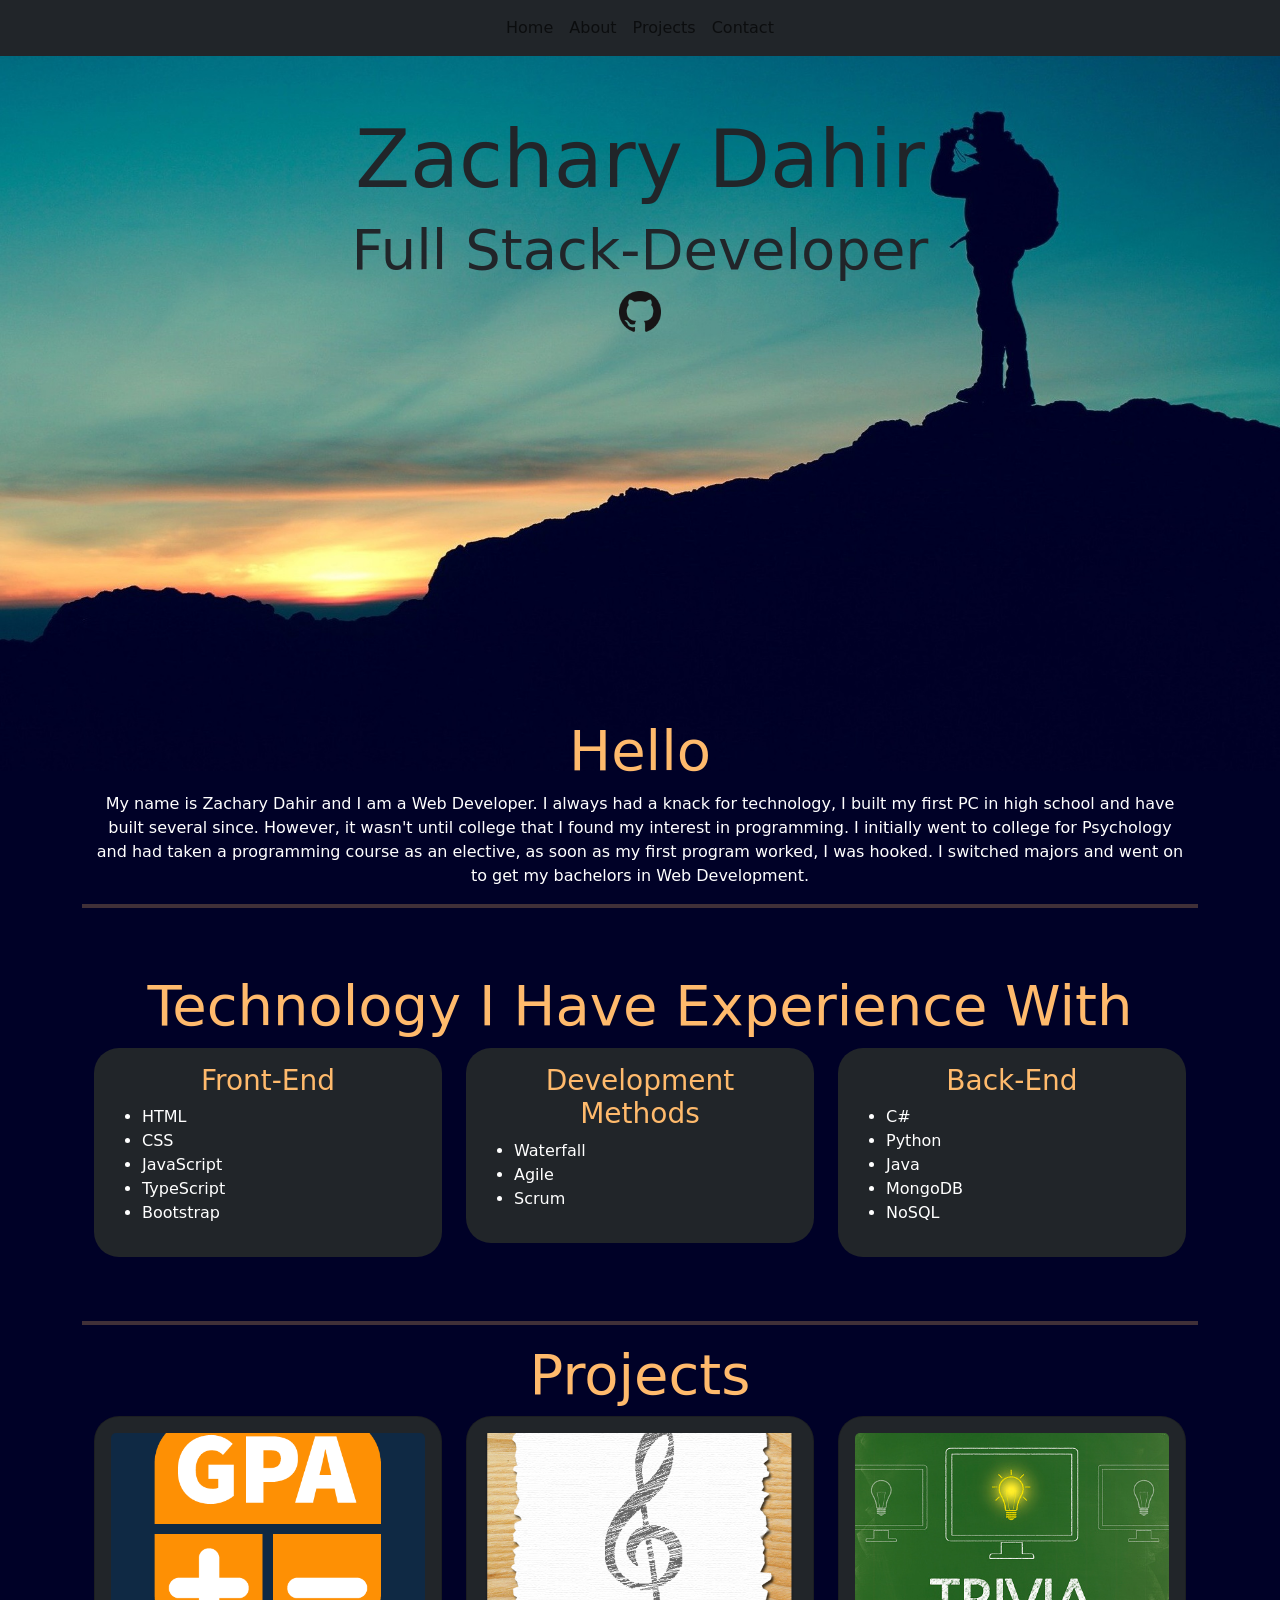
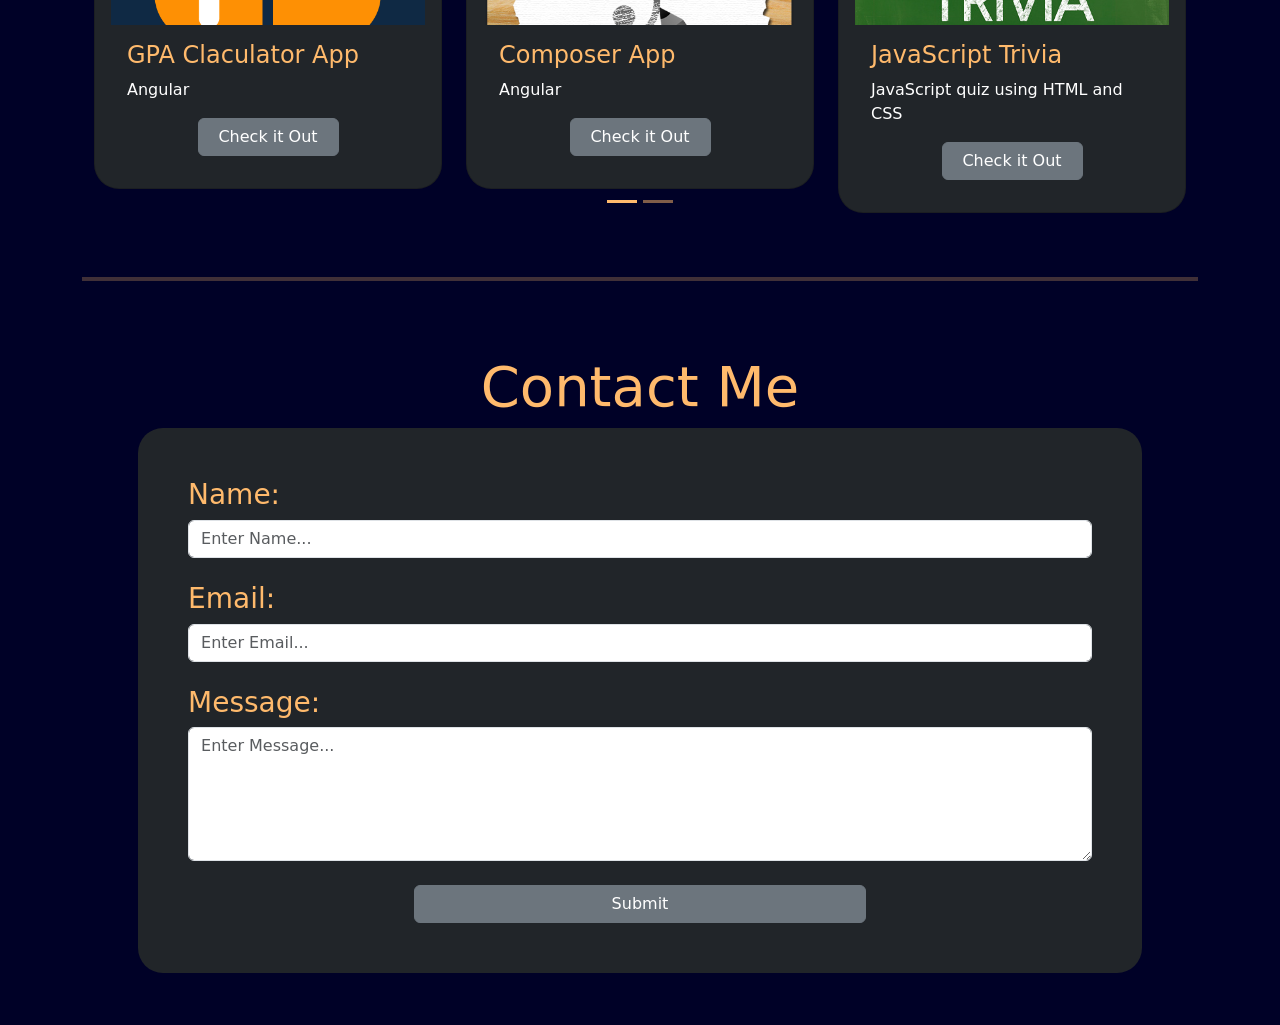
<file: index.html>
<!--
; Title: Personal Portfolio
; Author: Zach Dahir
; Date: 7-6-22
-->
<!DOCTYPE html>
<html lang="en">
<head>
    <meta charset="UTF-8">
    <meta name="description" content="Portfolio">
    <meta name="author" content="Zach Dahir">
        

    <link href="https://cdn.jsdelivr.net/npm/bootstrap@5.1.1/dist/css/bootstrap.min.css" rel="stylesheet">
    <script src="https://cdn.jsdelivr.net/npm/bootstrap@5.1.1/dist/js/bootstrap.bundle.min.js"></script>

    <link rel="stylesheet" href="style.css">
    
        
    <title>Zach Dahir</title>
</head>

<body class="bg"  style="background-image: url('images/bg.jpg');">
    <div id="top"></div>
    <nav class="navbar navbar-expand-sm bg-dark justify-content-center fixed-top">
        <ul class="navbar-nav">
            <li class="nav-item">
                <a class="nav-link" href="#top"> Home</a>
            </li>
            <li class="nav-item">
                <a class="nav-link" href="#about"> About</a>
            </li>
            <li class="nav-item">
                <a class="nav-link" href="#projects"> Projects</a>
            </li>
            <li class="nav-item">
                <a class="nav-link" href="#contact"> Contact</a>
            </li>
        </ul>
    </nav>

    <div class="head">
        <h1 class="text-center display-1 pt-5">Zachary Dahir</h1>
        <h2 class="text-center display-4 font-weight-bold">Full Stack-Developer</h2>
        <a href="https://github.com/zachdahir?tab=repositories">
            <img  class="center" src="images/github.png" alt="github logo" style="width:42px;height:42px;">
        </a>
    </div>

    <div class="container"  id="about">
    <div class="container">
        <h2 class="text-center orange display-4">Hello</h2>
        <p  class="text-center"> 
            My name is Zachary Dahir and I am a Web Developer. I always had a knack for technology, 
            I built my first PC in high school and have built several since. However, it wasn't until 
            college that I found my interest in programming. I initially went to college for Psychology 
            and had taken a programming course as an elective, as soon as my first program worked, I was hooked. 
            I switched majors and went on to get my bachelors in Web Development. 
        </p>
    </div>

<hr>

<h2 class="text-center orange display-4 pt-5">Technology I Have Experience With</h2>
        <div class="container pb-5">
            <div class="row">
                <div class="col-sm-4">
                    <div class="container p-3 bg-dark skills">
                        <h3 class="text-center orange">Front-End</h3>
                        <ul>
                            <li>HTML</li>
                            <li>CSS</li>
                            <li>JavaScript</li>
                            <li>TypeScript</li>
                            <li>Bootstrap</li>
                        </ul>
                    </div>
                </div>
                <div class="col-sm-4">
                    <div class="container p-3 bg-dark skills">
                        <h3 class="text-center orange">Development Methods</h3>
                        <ul>
                            <li>Waterfall</li>
                            <li>Agile</li>
                            <li>Scrum</li>
                        </ul>
                    </div>
                </div>
                <div class="col-sm-4">
                    <div class="container p-3 bg-dark skills">
                        <h3 class="text-center orange">Back-End</h3>
                        <ul>
                            <li>C#</li>
                            <li>Python</li>
                            <li>Java</li>
                            <li>MongoDB</li>
                            <li>NoSQL</li>
                        </ul>
                    </div>
                </div>
            </div>
        </div>
        <hr>
        
        <div class='container pb-5' id='projects'>
            <h2 class="text-center orange display-4">Projects</h2>

            <!-- Carousel Slides-->
            <div id="demo" class="carousel slide" style="height: 30%;" data-ride="carousel">

                <!-- Carousel Slide Control-->
                <div class="carousel-indicators mb-0">
                    <button type="button" data-bs-target="#demo" data-bs-slide-to="0" class="active" aria-current="true" aria-label="Slide 1"></button>
                    <button type="button" data-bs-target="#demo" data-bs-slide-to="1" aria-label="Slide 2"></button>
                  </div>
    
                <div class="carousel-inner">

                     <!-- Carousel row start-->
                     <div class="carousel-item active">
                        <div class="row">
                            <div class="col-sm-4">
                                <div class=" card p-3 bg-dark skills">
                                <img src="images/gpa.png" class="card-img-top"  alt="cog">
                                    <div class="card-body">                                        
                                        <h4 class="orange">GPA Claculator App</h4>
                                        <p>Angular</p>
                                        <a href="https://zachdahir.github.io/GPA-Calculator/" class="btn btn-secondary center" target="_blank">Check it Out</a>
                                    </div>
                                </div>
                            </div>
                        
    
                            <div class="col-sm-4">
                                <div class=" card p-3 bg-dark skills">
                                <img src="images/comp.png" class="card-img-top" alt="cog">
                                    <div class="card-body">
                                        <h4 class="orange">Composer App</h4>
                                        <p>Angular</p>
                                        <a href="https://zachdahir.github.io/composer-app/"  class="btn btn-secondary center" target="_blank">Check it Out</a>
                                    </div>
                                </div>
                            </div>
                        
                            <div class="col-sm-4">
                                <div class=" card p-3 bg-dark skills">
                                    <img src="images/trivia.jpg" class="card-img-top" alt="cog">
                                        <div class="card-body">
                                        <h4 class="orange">JavaScript Trivia</h4>
                                        <p>JavaScript quiz using HTML and CSS</p>
                                        <a href="https://zachdahir.github.io/simple.github.io/"  class="btn btn-secondary center" target="_blank">Check it Out</a>
                                    </div>
                                </div>
                            </div>
                        </div>
                    </div>
                    <div class="carousel-item">

                        <!-- Carousel row start-->
                        <div class="row">
                            <div class="col-sm-4">
                                <div class=" card p-3 bg-dark skills">
                                    <img src="images/bucket.png" class="card-img-top">
                                    <div class="card-body">
                                        <h4 class="orange">Nodebucket</h4>
                                        <p>Task Managment App using the MEAN Stack</p>
                                        <a href="https://dahir-nodebucket.herokuapp.com/#/session/signin"  class="btn btn-secondary center" target="_blank">Check it Out</a>
                                    </div>
                                </div>
                            </div>
        
                            <div class="col-sm-4">
                                <div class=" card p-3 bg-dark skills">
                                <img src="images/repair.jpg" class="card-img-top">
                                    <div class="card-body">
                                        <h4 class="orange">Bobs Computer Repair Shop</h4>
                                        <p>Repair Shop cite using  MEAN Stack</p>
                                        <a href="http://bobscrs.herokuapp.com/#/session/sign-in"  class="btn btn-secondary center" target="_blank">Check it Out</a>
                                    </div>
                                </div>
                            </div>
        
                            <div class="col-sm-4">
                                <div class=" card p-3 bg-dark skills">
                                <img src="images/books.png" class="card-img-top">
                                    <div class="card-body">
                                        <h4 class="orange">In-N-Out Books</h4>
                                        <p>Book Store App using Angular</p>
                                        <a href="https://zachdahir.github.io/in-n-out-books/"  class="btn btn-secondary center" target="_blank">Check it Out</a>
                                    </div>
                                </div>
                            </div>
                        </div>
                    </div>
                    <!-- Carousel row end-->
                </div>
            </div>
        </div>
        <hr>
        <div class="container contact mb-5 pb-1">
            <h2 class="text-center display-4 orange" id="contact">Contact Me</h2>
            
            <form action="mailto:zachdahir@hotmail.com" method="post" enctype="text/plain" class="bg-dark skills">
                <div class="form-group">
                    <label for="name"><h3>Name:</h3></label>
                    <input type="text" id="name" placeholder="Enter Name..." class="form-control">
                </div>
        
                <br>
        
                <div class="form-group">
                    <label for="email"><h3>Email:</h3></label>
                    <input type="email" id="name" placeholder="Enter Email..." class="form-control">
                </div>
        
                <br>
        
                <div class="form-group">
                    <label for="comment"><h3>Message:</h3></label>
                    <textarea id="comment" placeholder="Enter Message..." rows="5" class="form-control"></textarea>
                </div>
                <br>
                <button type="submit" class="btn btn-secondary center">Submit</button>
            </form>
        </div>
    </div>
</body>
</html>
</file>
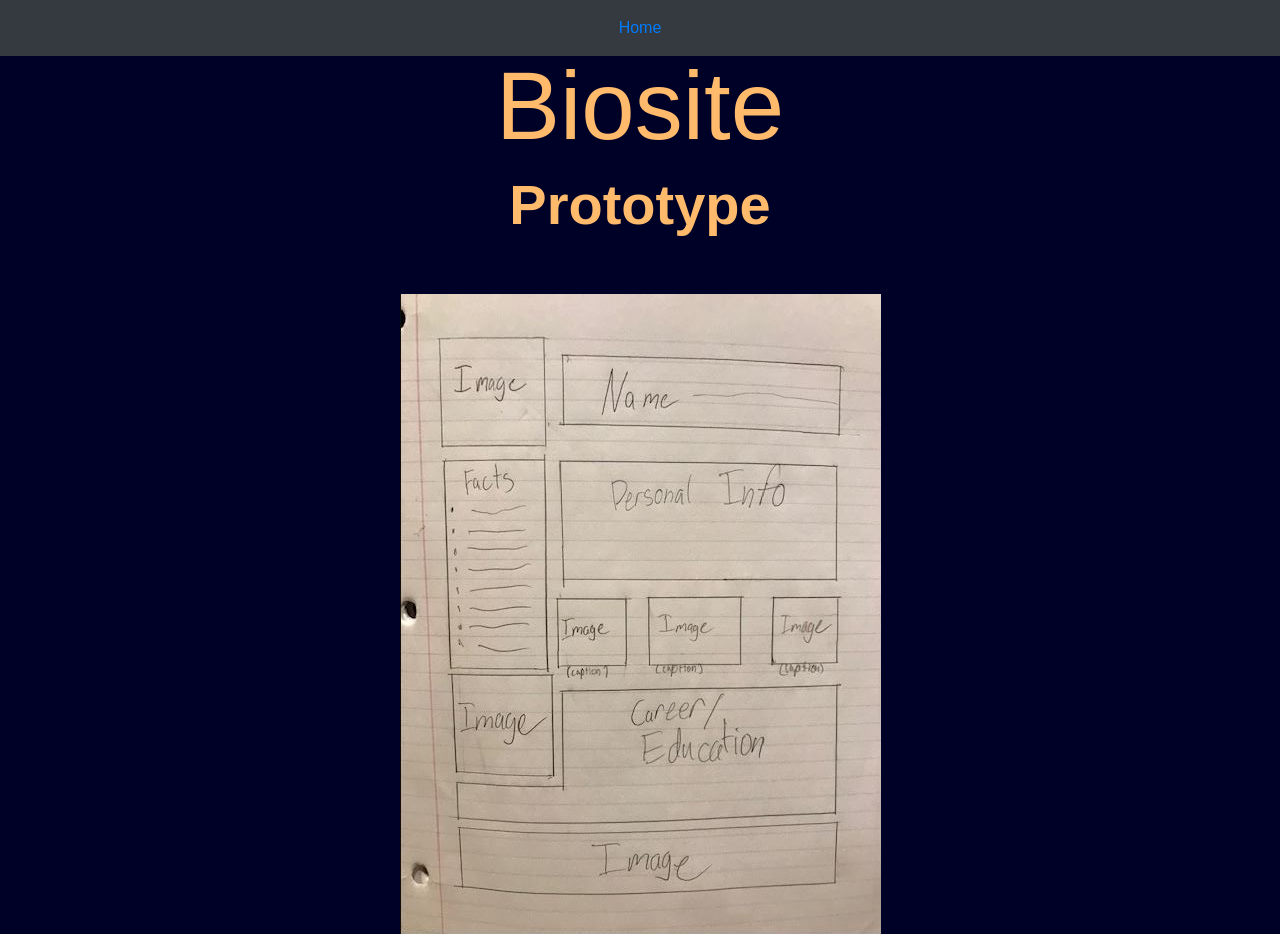
<file: biosite.html>
<!DOCTYPE html>
<html lang="en">

<head>
    <meta charset="UTF-8">
    <meta name="description" content="Portfolio">
    <meta name="author" content="Zach Dahir">
        
    <link rel="stylesheet" href="https://maxcdn.bootstrapcdn.com/bootstrap/4.4.1/css/bootstrap.min.css">
    <link rel="stylesheet" href="style.css">
        
    <title>biosite</title>
</head>

<body>
    <nav class="navbar navbar-expand-sm bg-dark justify-content-center fixed-top">
        <ul class="navbar-nav">
            <li class="nav-item">
                <a class="nav-link" href="index.html"> Home</a>
            </li>
        </ul>
    </nav>

<h1 class="text-center display-1 pt-5 orange" id="top">Biosite</h1>
<h2 class="text-center pb-5 display-4 font-weight-bold orange">Prototype</h2>
<img class="mx-auto d-block" src="images/bio1.JPG" alt="Biosite Prototype">
</body>
</html>
</file>
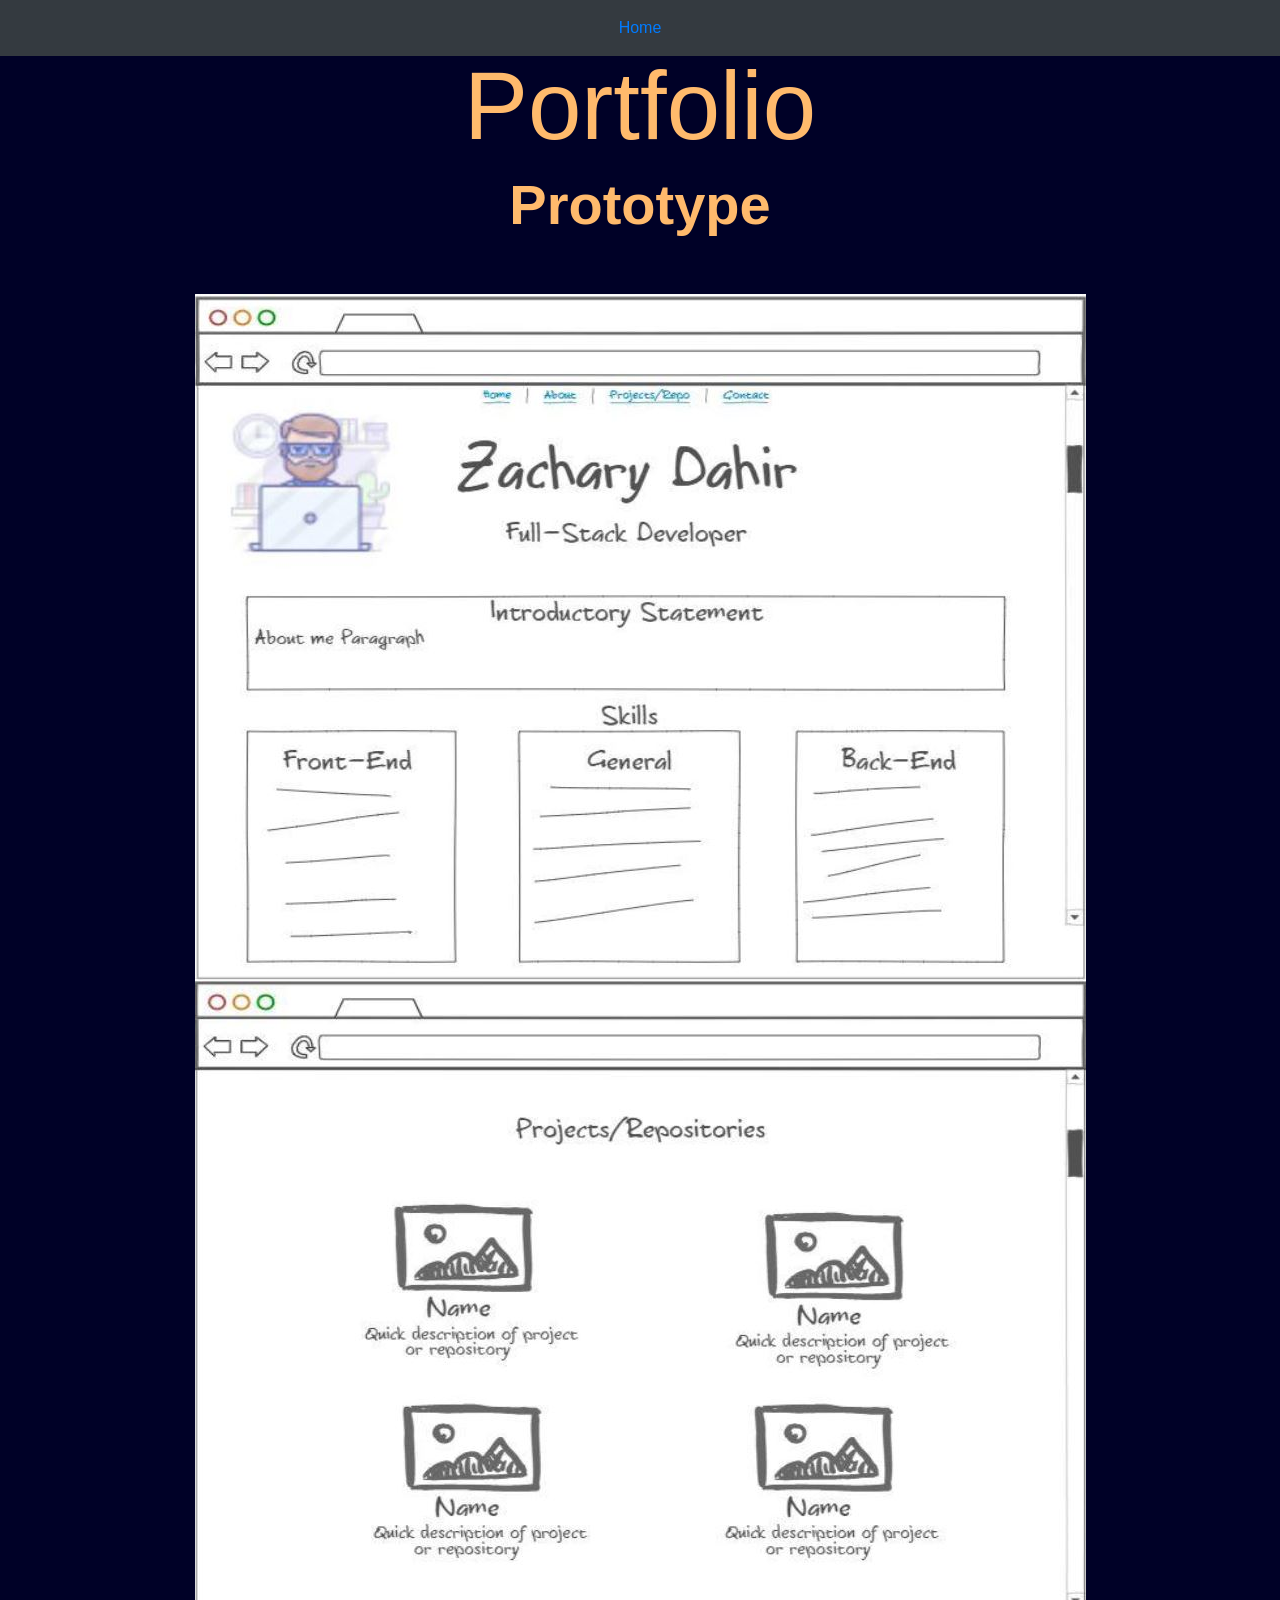
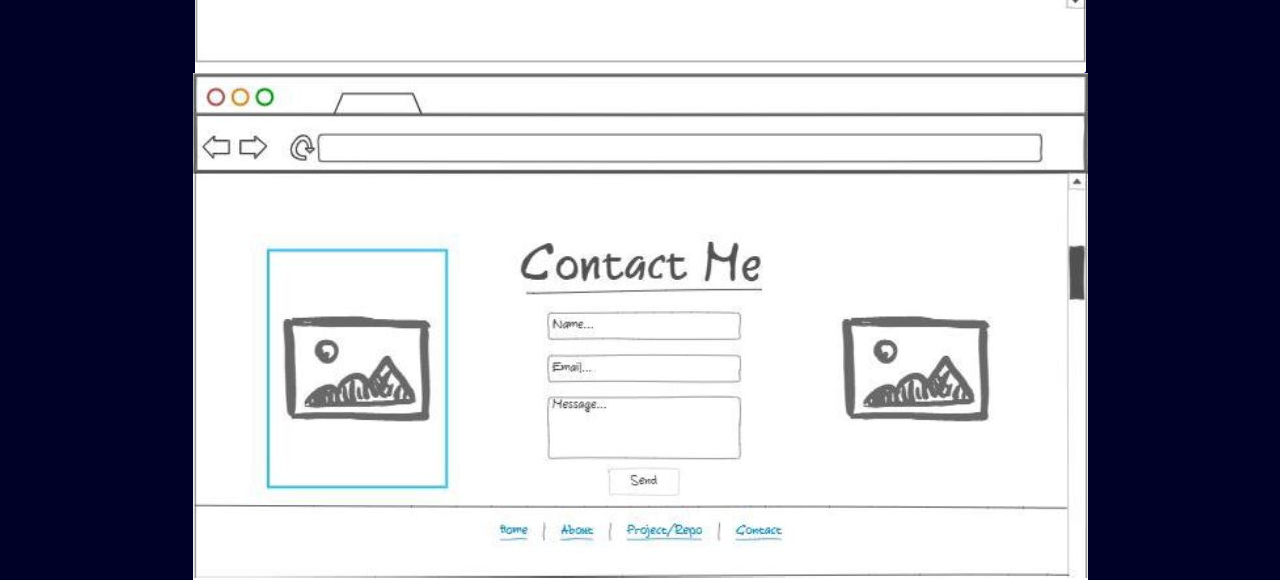
<file: proto.html>
<!DOCTYPE html>
<html lang="en">

<head>
    <meta charset="UTF-8">
    <meta name="description" content="Portfolio">
    <meta name="author" content="Zach Dahir">
        
    <link rel="stylesheet" href="https://maxcdn.bootstrapcdn.com/bootstrap/4.4.1/css/bootstrap.min.css">
    <link rel="stylesheet" href="style.css">
        
    <title>Proto</title>
</head>

<body>
<nav class="navbar navbar-expand-sm bg-dark justify-content-center fixed-top">
    <ul class="navbar-nav">
        <li class="nav-item">
            <a class="nav-link" href="index.html"> Home</a>
        </li>
    </ul>
</nav>

<h1 class="text-center display-1 orange pt-5" id="top">Portfolio</h1>
<h2 class="text-center pb-5 display-4 font-weight-bold orange">Prototype</h2>
<img class="mx-auto d-block" src="images/port1.JPG" alt="home page">
<img class="mx-auto d-block" src="images/port2.JPG" alt="projects page">
<img class="mx-auto d-block" src="images/port3.JPG" alt="contact page">
</body>
</html>
</file>
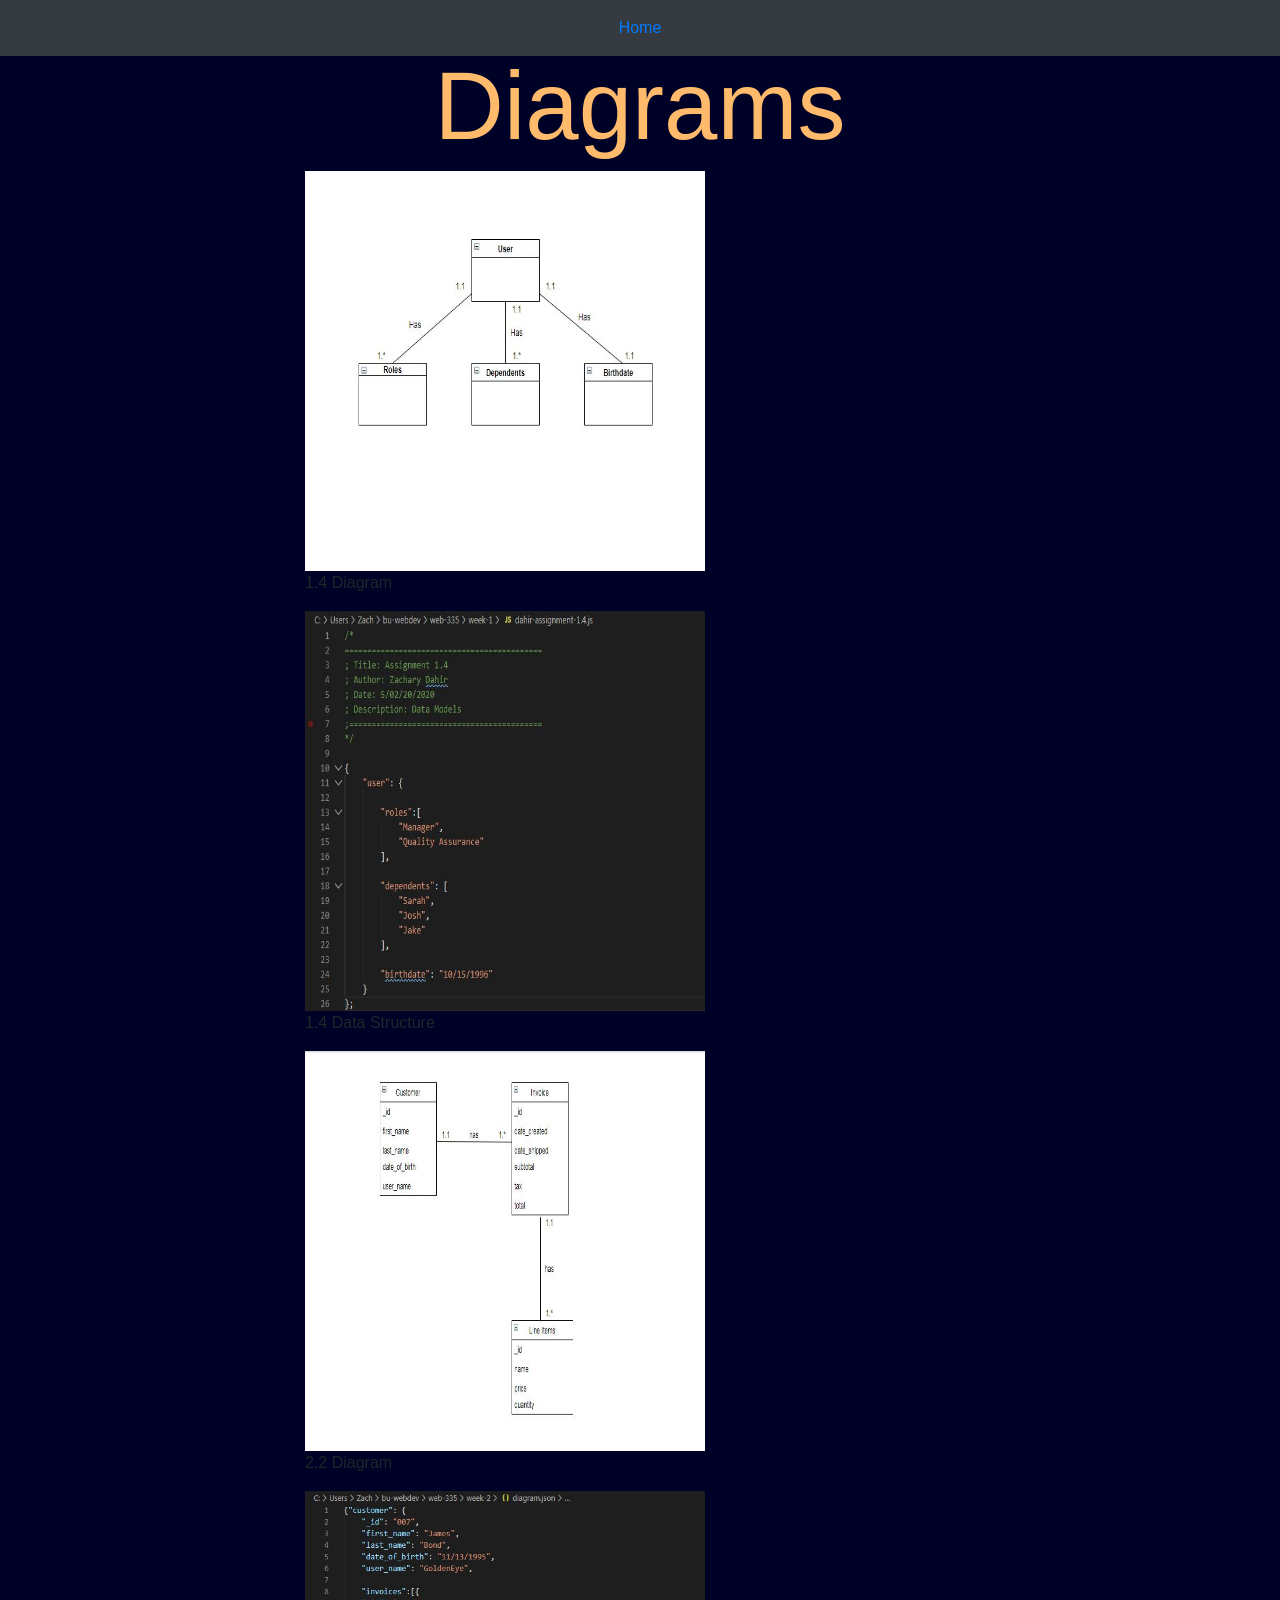
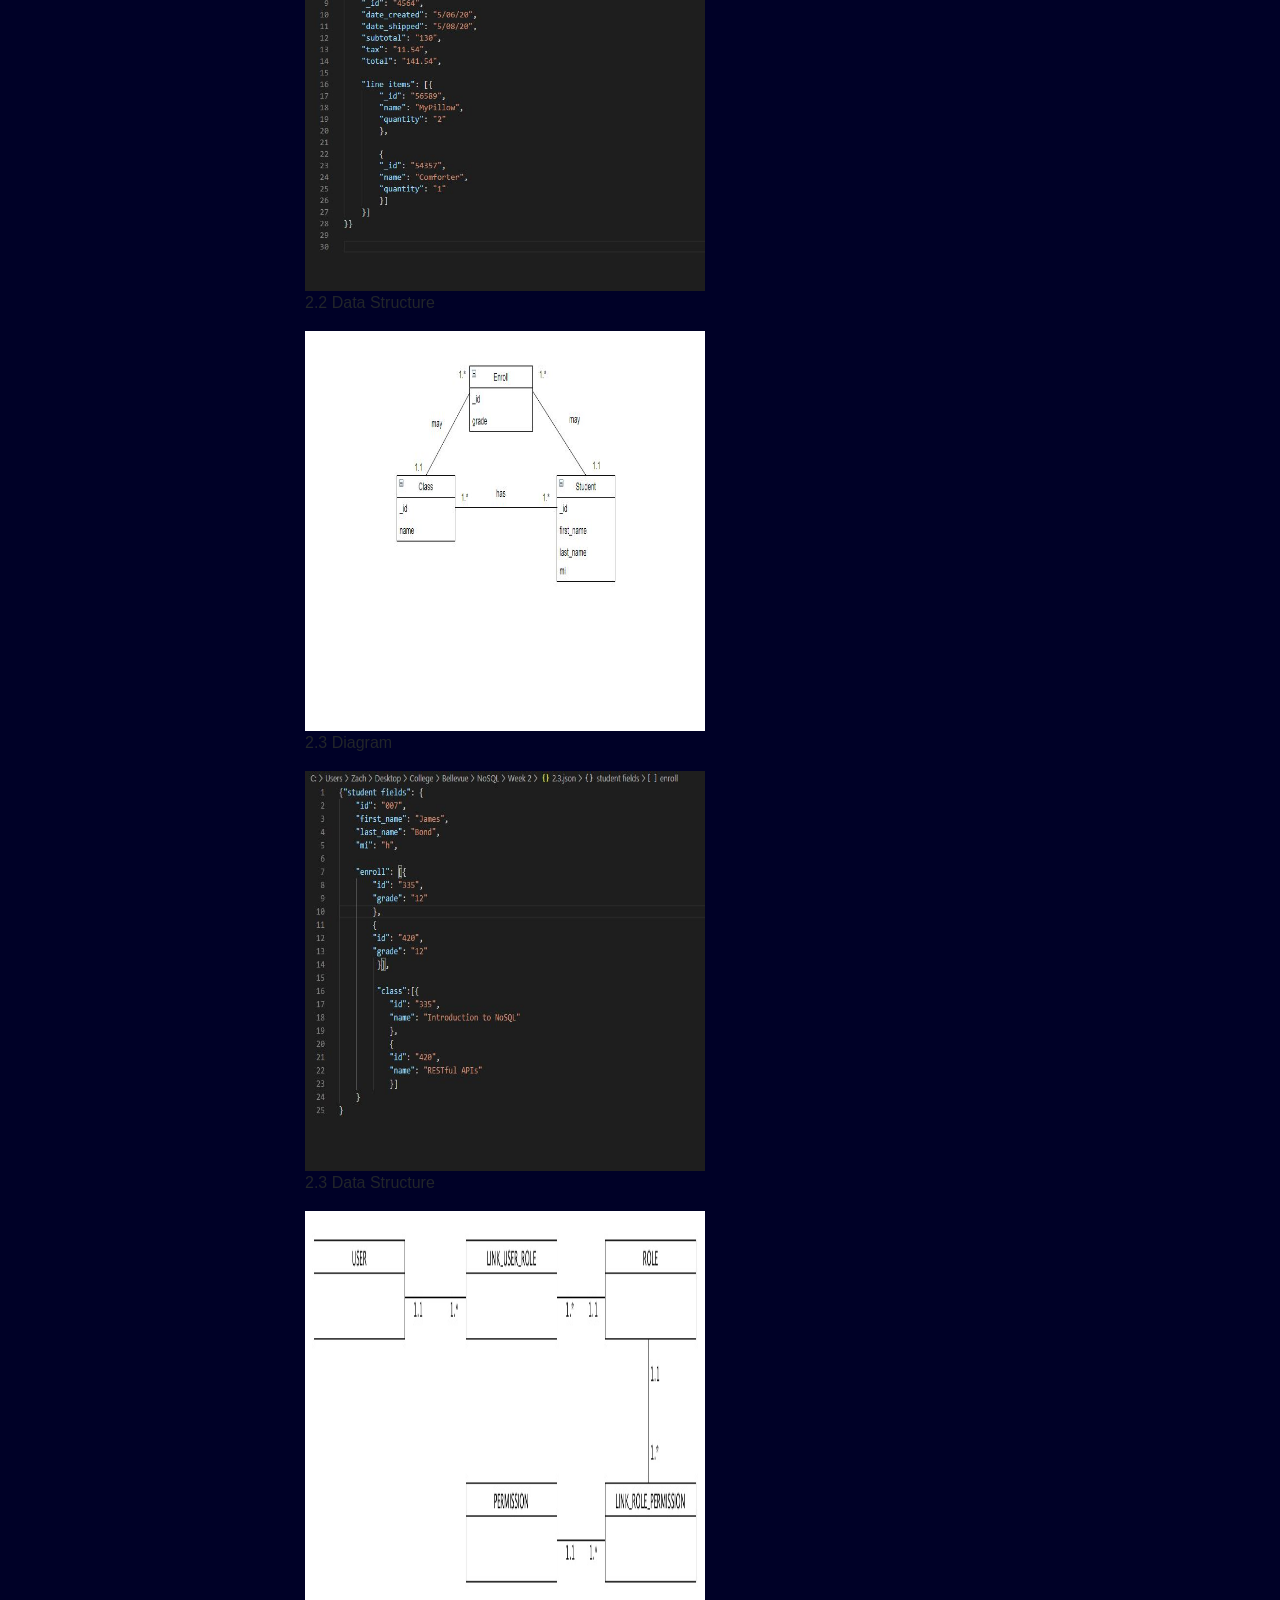
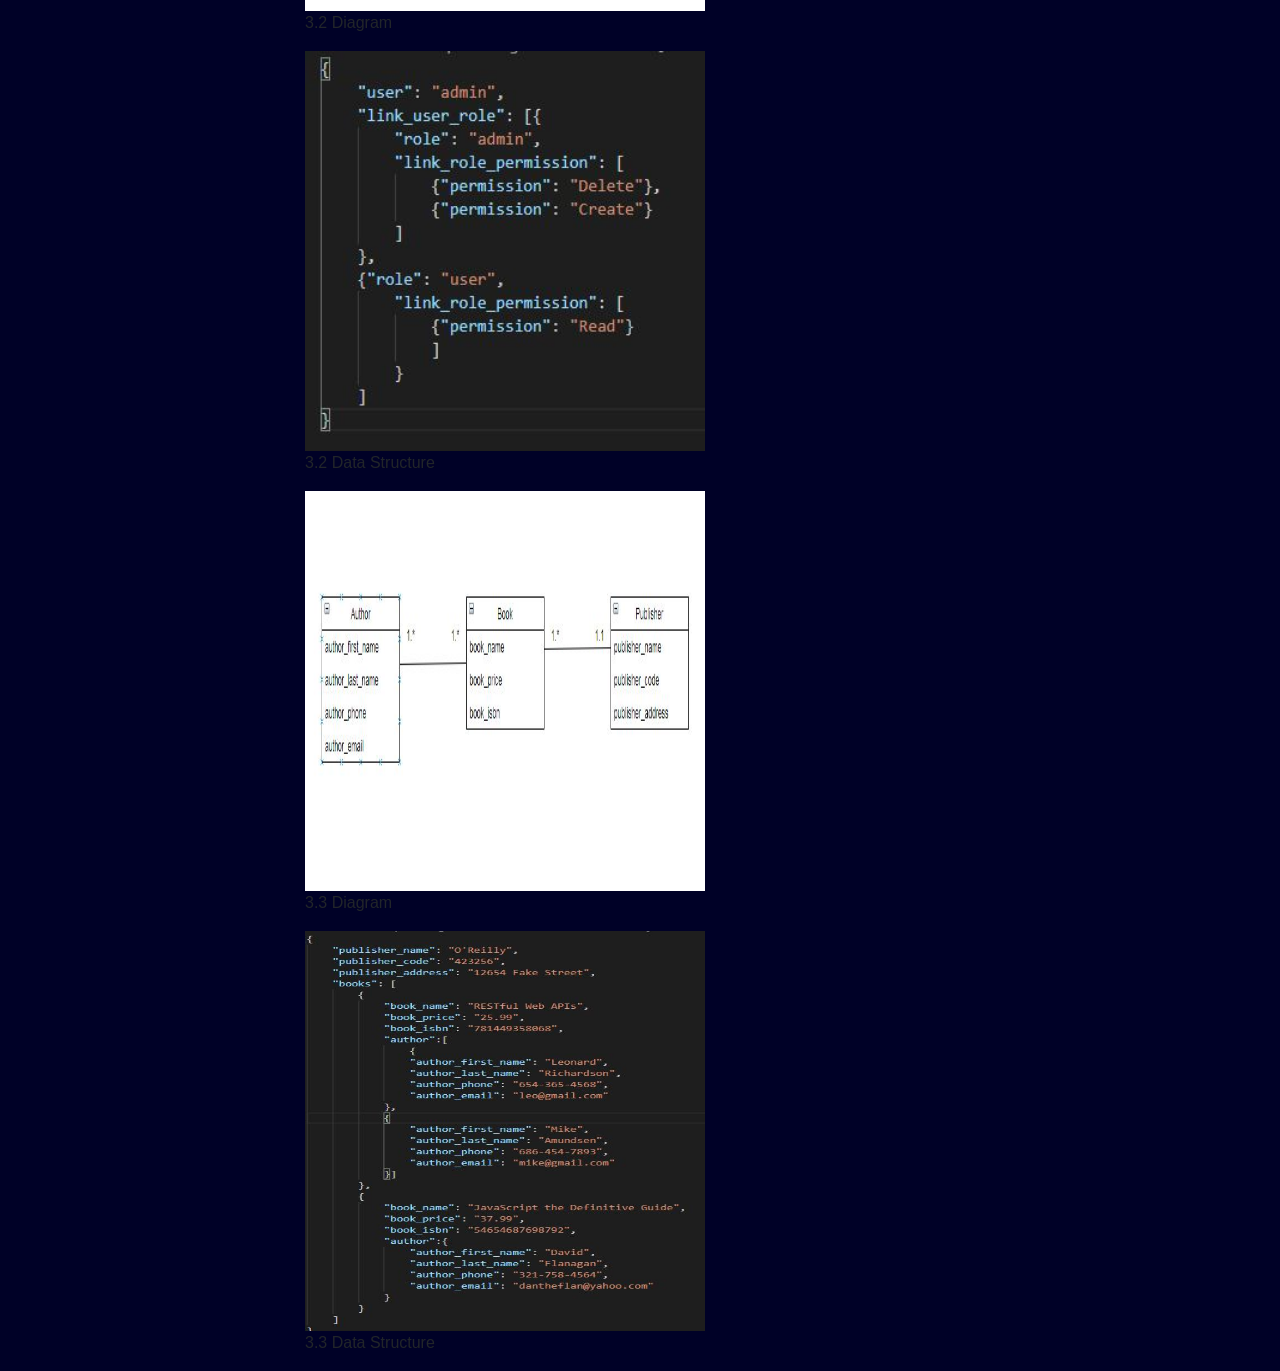
<file: web-335/dahir-diagrams.html>
<!DOCTYPE html>
<html lang="en">

<head>
    <meta charset="UTF-8">
    <meta name="description" content="Portfolio">
    <meta name="author" content="Zach Dahir">
        
    <link rel="stylesheet" href="https://maxcdn.bootstrapcdn.com/bootstrap/4.4.1/css/bootstrap.min.css">
    <link rel="stylesheet" href="../style.css">
        
    <title>Dahir-Diagrams</title>
</head>

<body>
    <nav class="navbar navbar-expand-sm bg-dark justify-content-center fixed-top">
        <ul class="navbar-nav">
            <li class="nav-item">
                <a class="nav-link" href="../index.html"> Home</a>
            </li>
        </ul>
    </nav>

<h1 class="text-center display-1 pt-5 orange" id="top">Diagrams</h1>
<div class="gallery center">
<div class="row">
    <figure>
        <a target="_blank" href="images/diagram1.4.JPG">
            <img src="images/diagram1.4.JPG" alt="1.4 Diagram" style="width:400px;height:400px;">
            </a>
        <figcaption>1.4 Diagram</figcaption>
    </figure>
    <figure>
    <a target="_blank" href="images/structure1.4.JPG">
        <img src="images/structure1.4.JPG" alt="1.4 Structure" style="width:400px;height:400px;">
      </a>
      <figcaption>1.4 Data Structure</figcaption>
    </figure>
    </div>

    <div class="row">
    <figure>
      <a target="_blank" href="images/2.2diagram.JPG">
        <img src="images/2.2diagram.JPG" alt="2.2 Diagram" style="width:400px;height:400px;">
      </a>
      <figcaption>2.2 Diagram</figcaption>
    </figure>
    <figure>
      <a target="_blank" href="images/2.2structure.JPG">
        <img src="images/2.2structure.JPG" alt="2.2 Structure" style="width:400px;height:400px;">
      </a>
      <figcaption>2.2 Data Structure</figcaption>
    </figure>
    </div>

    <div class="row">
    <figure>   
      <a target="_blank" href="images/2.3diagram.JPG">
        <img src="images/2.3diagram.JPG" alt="2.3 Diagram" style="width:400px;height:400px;">
      </a>
      <figcaption>2.3 Diagram</figcaption>
    </figure>
    <figure>
      <a target="_blank" href="images/2.3structure.JPG">
        <img src="images/2.3structure.JPG" alt="2.3 Structure" style="width:400px;height:400px;">
      </a>
      <figcaption>2.3 Data Structure</figcaption>
    </figure>
    </div>
    <div class="row">
        <figure>   
          <a target="_blank" href="images/3.2diagram.jpg">
            <img src="images/3.2diagram.jpg" alt="3.2 Diagram" style="width:400px;height:400px;">
          </a>
          <figcaption>3.2 Diagram</figcaption>
        </figure>
        <figure>
          <a target="_blank" href="images/3.2structure.JPG">
            <img src="images/3.2structure.JPG" alt="3.2 Structure" style="width:400px;height:400px;">
          </a>
          <figcaption>3.2 Data Structure</figcaption>
        </figure>
        </div>
        <div class="row">
            <figure>   
              <a target="_blank" href="images/3.3diagram.JPG">
                <img src="images/3.3diagram.JPG" alt="3.3 Diagram" style="width:400px;height:400px;">
              </a>
              <figcaption>3.3 Diagram</figcaption>
            </figure>
            <figure>
              <a target="_blank" href="images/3.3structure.JPG">
                <img src="images/3.3structure.JPG" alt="3.3 Structure" style="width:400px;height:400px;">
              </a>
              <figcaption>3.3 Data Structure</figcaption>
            </figure>
            </div>
</div>
</body>
</html>
</file>
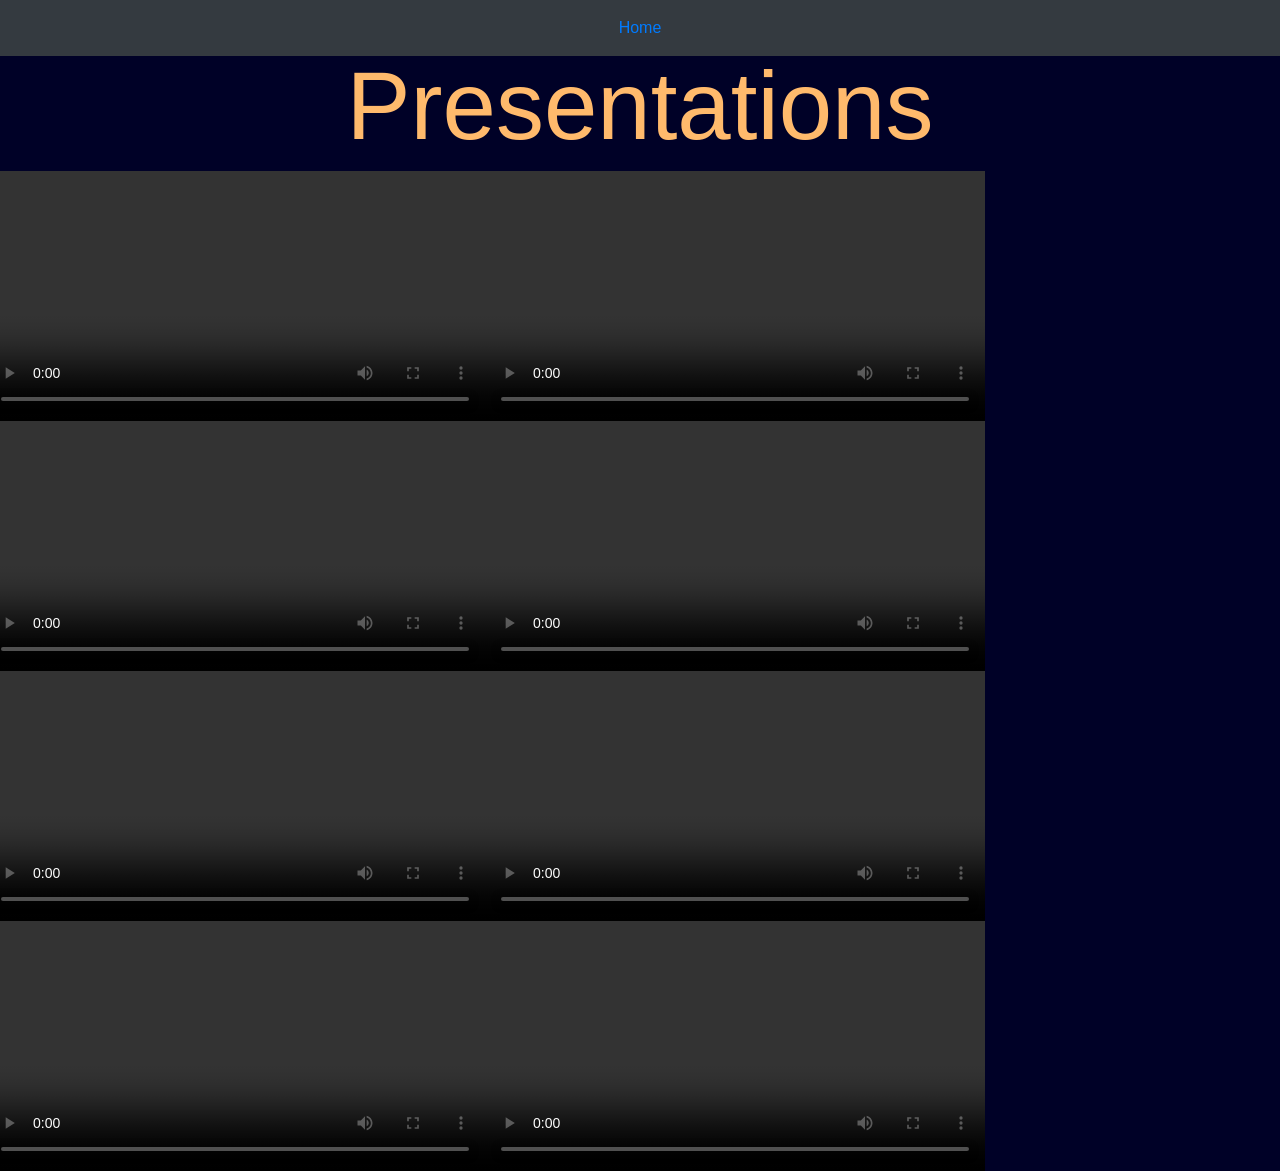
<file: web-420/dahir-rest.html>
<!DOCTYPE html>
<html lang="en">

<head>
    <meta charset="UTF-8">
    <meta name="description" content="Portfolio">
    <meta name="author" content="Zach Dahir">
        
    <link rel="stylesheet" href="https://maxcdn.bootstrapcdn.com/bootstrap/4.4.1/css/bootstrap.min.css">
    <link rel="stylesheet" href="../style.css">
        
    <title>Dahir-Rest</title>
</head>

<body>
    <nav class="navbar navbar-expand-sm bg-dark justify-content-center fixed-top">
        <ul class="navbar-nav">
            <li class="nav-item">
                <a class="nav-link" href="../index.html"> Home</a>
            </li>
        </ul>
    </nav>

<h1 class="text-center display-1 pt-5 orange" id="top">Presentations</h1>
<div class="justify-content-center">
    <div class="row">
    <video controls autoplay reload="none" style="width:500px;">
    <source src="video/Rest.mp4" type="video/mp4"/>
    </video>
    <video controls autoplay reload="none" style="width:500px;">
        <source src="video/RestfulAPI.mp4" type="video/mp4"/>
        </video>
    </div>
    <div class="row">
    <video controls autoplay reload="none" style="width:500px;">
        <source src="video/SOAP.mp4" type="video/mp4"/>
        </video>
        <video controls autoplay reload="none" style="width:500px;">
            <source src="video/JSON.mp4" type="video/mp4"/>
            </video>
    </div>
    <div class="row">
        <video controls autoplay reload="none" style="width:500px;">
            <source src="video/Hyper.mp4" type="video/mp4"/>
            </video>
            <video controls autoplay reload="none" style="width:500px;">
                <source src="video/SOA.mp4" type="video/mp4"/>
            </video>
        </div>
        <div class="row">
            <video controls autoplay reload="none" style="width:500px;">
                <source src="video/Microservices.mp4" type="video/mp4"/>
                </video>
                <video controls autoplay reload="none" style="width:500px;">
                    <source src="video/OAuth.mp4" type="video/mp4"/>
                    </video>
            </div>
</div>
</body>
</html>
</file>
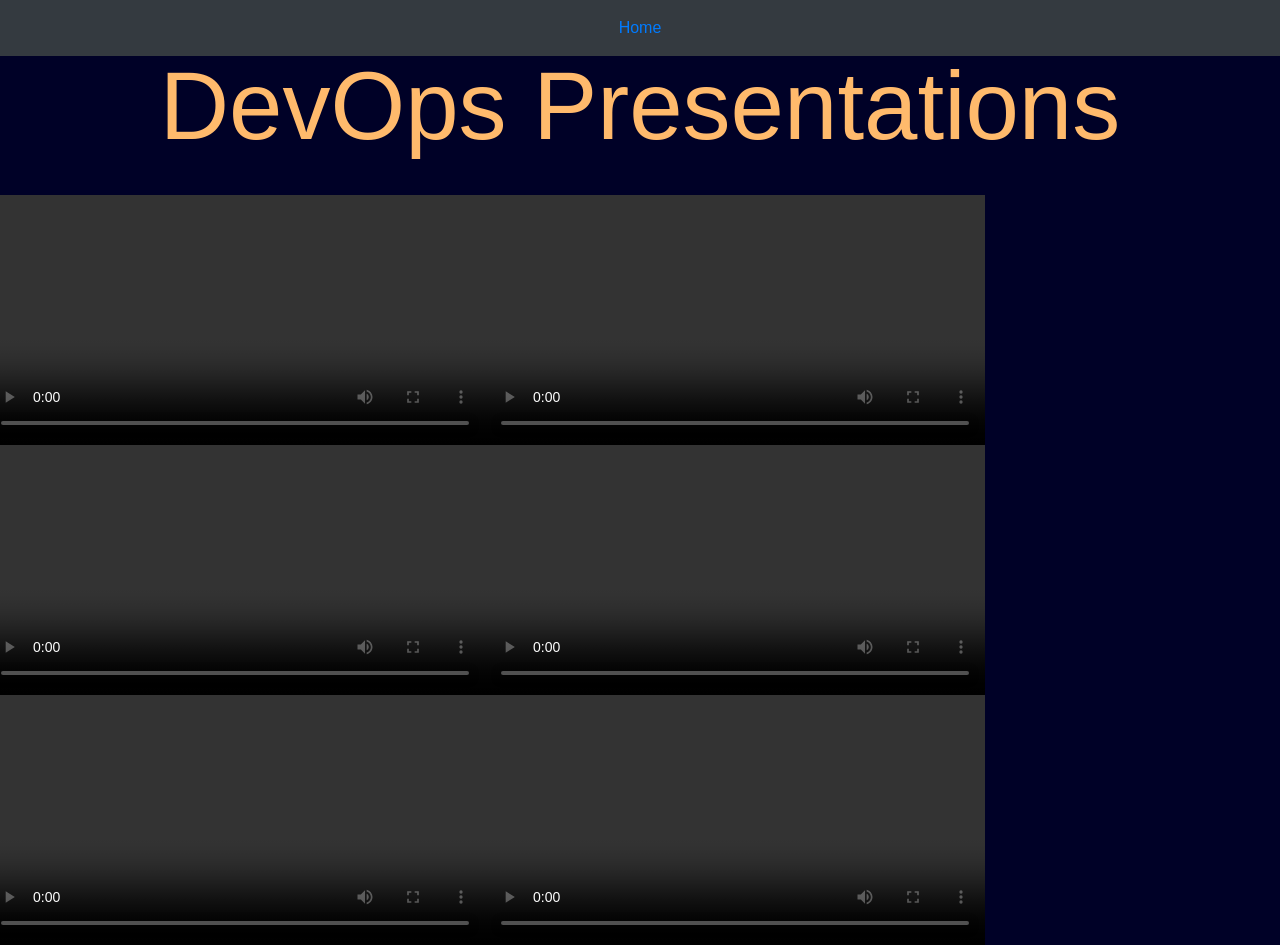
<file: web-425/dahir-devops.html>
<!DOCTYPE html>
<html lang="en">

<head>
    <meta charset="UTF-8">
    <meta name="description" content="Portfolio">
    <meta name="author" content="Zach Dahir">
        
    <link rel="stylesheet" href="https://maxcdn.bootstrapcdn.com/bootstrap/4.4.1/css/bootstrap.min.css">
    <link rel="stylesheet" href="../style.css">
        
    <title>Dahir-Rest</title>
</head>

<body>
    <nav class="navbar navbar-expand-sm bg-dark justify-content-center fixed-top">
        <ul class="navbar-nav">
            <li class="nav-item">
                <a class="nav-link" href="../index.html"> Home</a>
            </li>
        </ul>
    </nav>

<h1 class="text-center display-1 pt-5 orange" id="top">DevOps Presentations</h1>
<br>
<div class="justify-content-center">
    
    <div class="row">
    <video controls autoplay reload="none" style="width:500px;">
        <source src="video/valueStream.mp4" type="video/mp4"/>
    </video>
    <video controls autoplay reload="none" style="width:500px;">
        <source src="video/pizzaRule.mp4" type="video/mp4"/>
    </video>
    </div>

    <div class="row">
        <video controls autoplay reload="none" style="width:500px;">
            <source src="video/Testing.mp4" type="video/mp4"/>
        </video>
        <video controls autoplay reload="none" style="width:500px;">
            <source src="video/CI.mp4" type="video/mp4"/>
        </video>
    </div>
    <div class="row">
        <video controls autoplay reload='none' style='width: 500px'>
            <source src='video/pagerRotation.mp4' type='video/mp4'>
        </video>
        <video controls autoplay reload='none' style='width: 500px'>
            <source src='video/changeApproval.mp4' type='video/mp4'>
        </video>
    </div>
</div>
</body>
</html>
</file>
<file: style.css>
h3{
    color: #FFBA6C;
}

body {
    background-color: #000127;
}

p{
    color: white;
}

hr{
    border: 2px solid #FFBA6C;
}

.projects {
    padding: 5%;
}

.contact {
    padding: 5%;
}

.orange{
    color: #FFBA6C;
}

.head {
    margin-top: 5%;
    margin-bottom: 30%;
}

.skills {
    border-radius: 25px;
    color: white;
    padding: 5%;
}

.bg{
    background-repeat: no-repeat;
    background-size: 100%;
    background-color: #000127;
}

.center {
    display: block;
    margin-left: auto;
    margin-right: auto;
    width: 50%;
  }

.carousel-indicators [data-bs-target]{
      background-color: #FFBA6C;
}

.button {
    color: #FFBA6C;
}

.card-img-top {
    width: 100%;
    height: 15vw;
    object-fit: cover;
}
</file>
